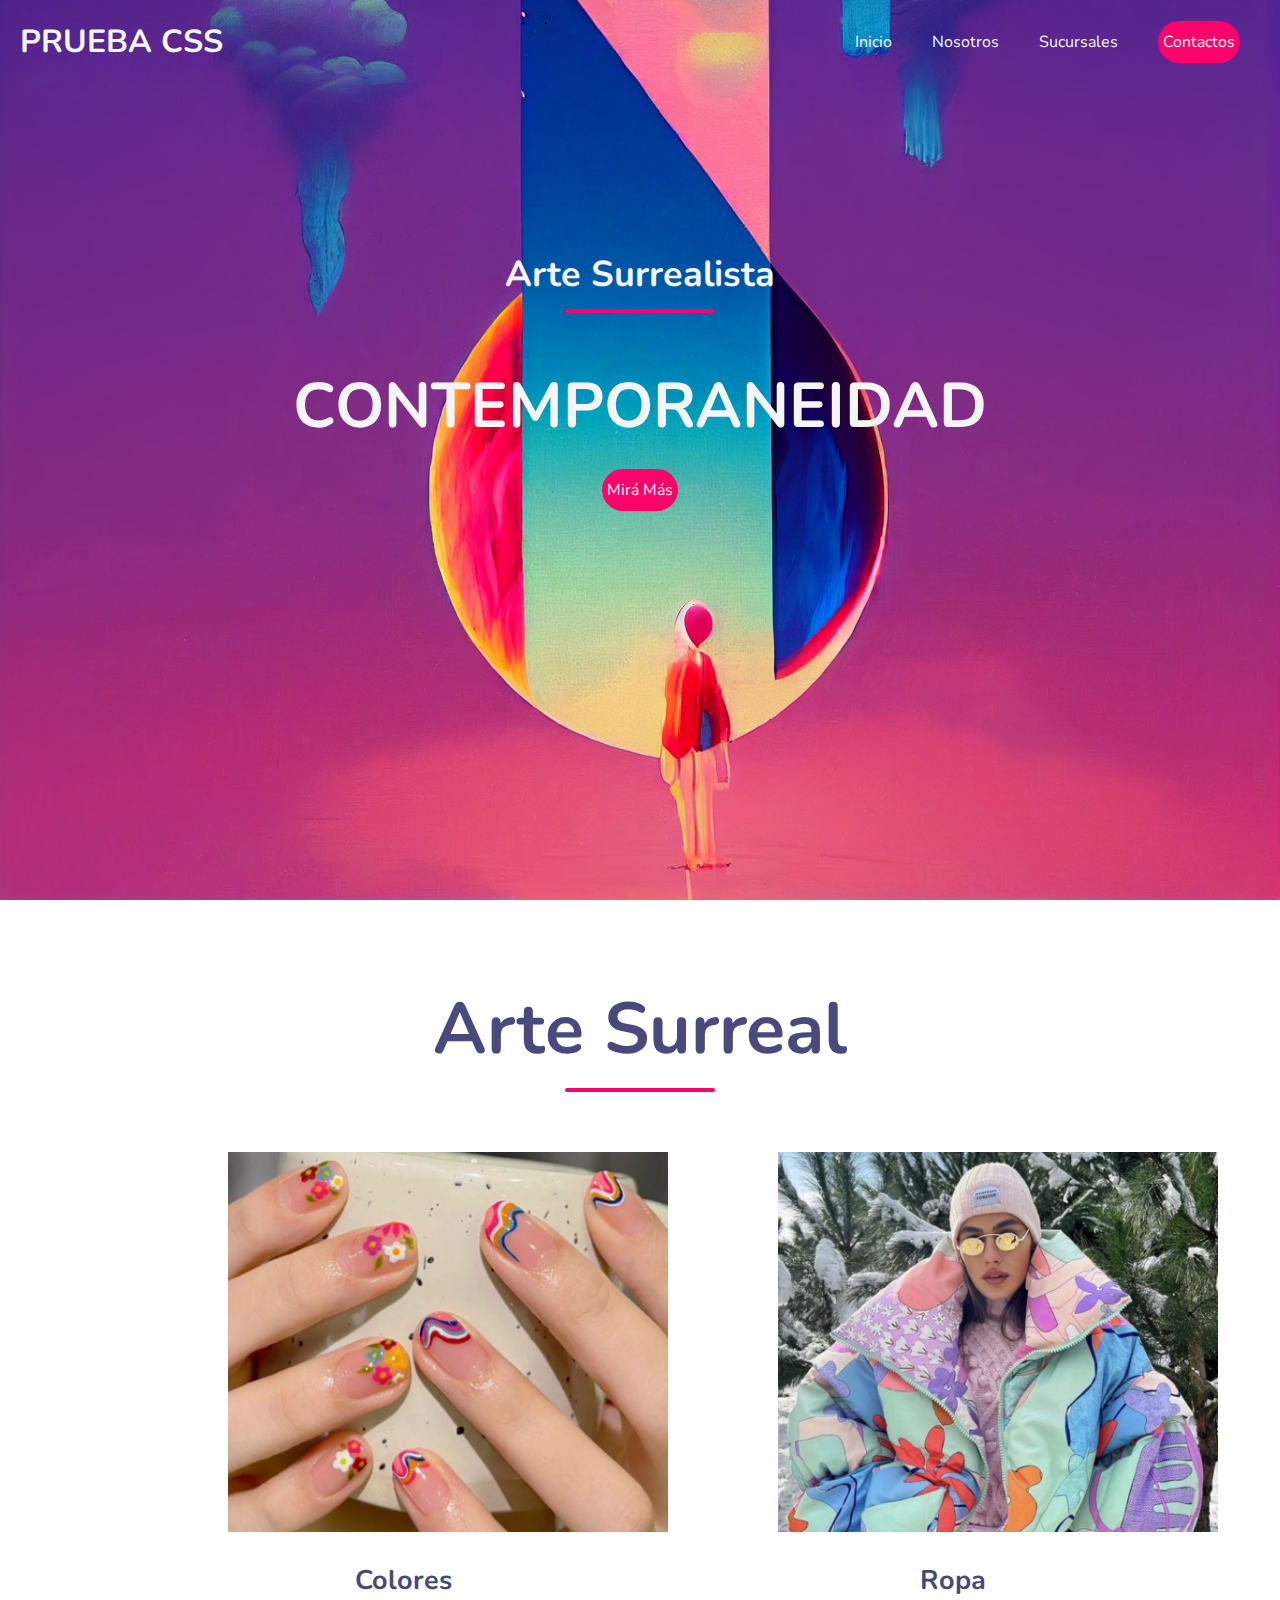
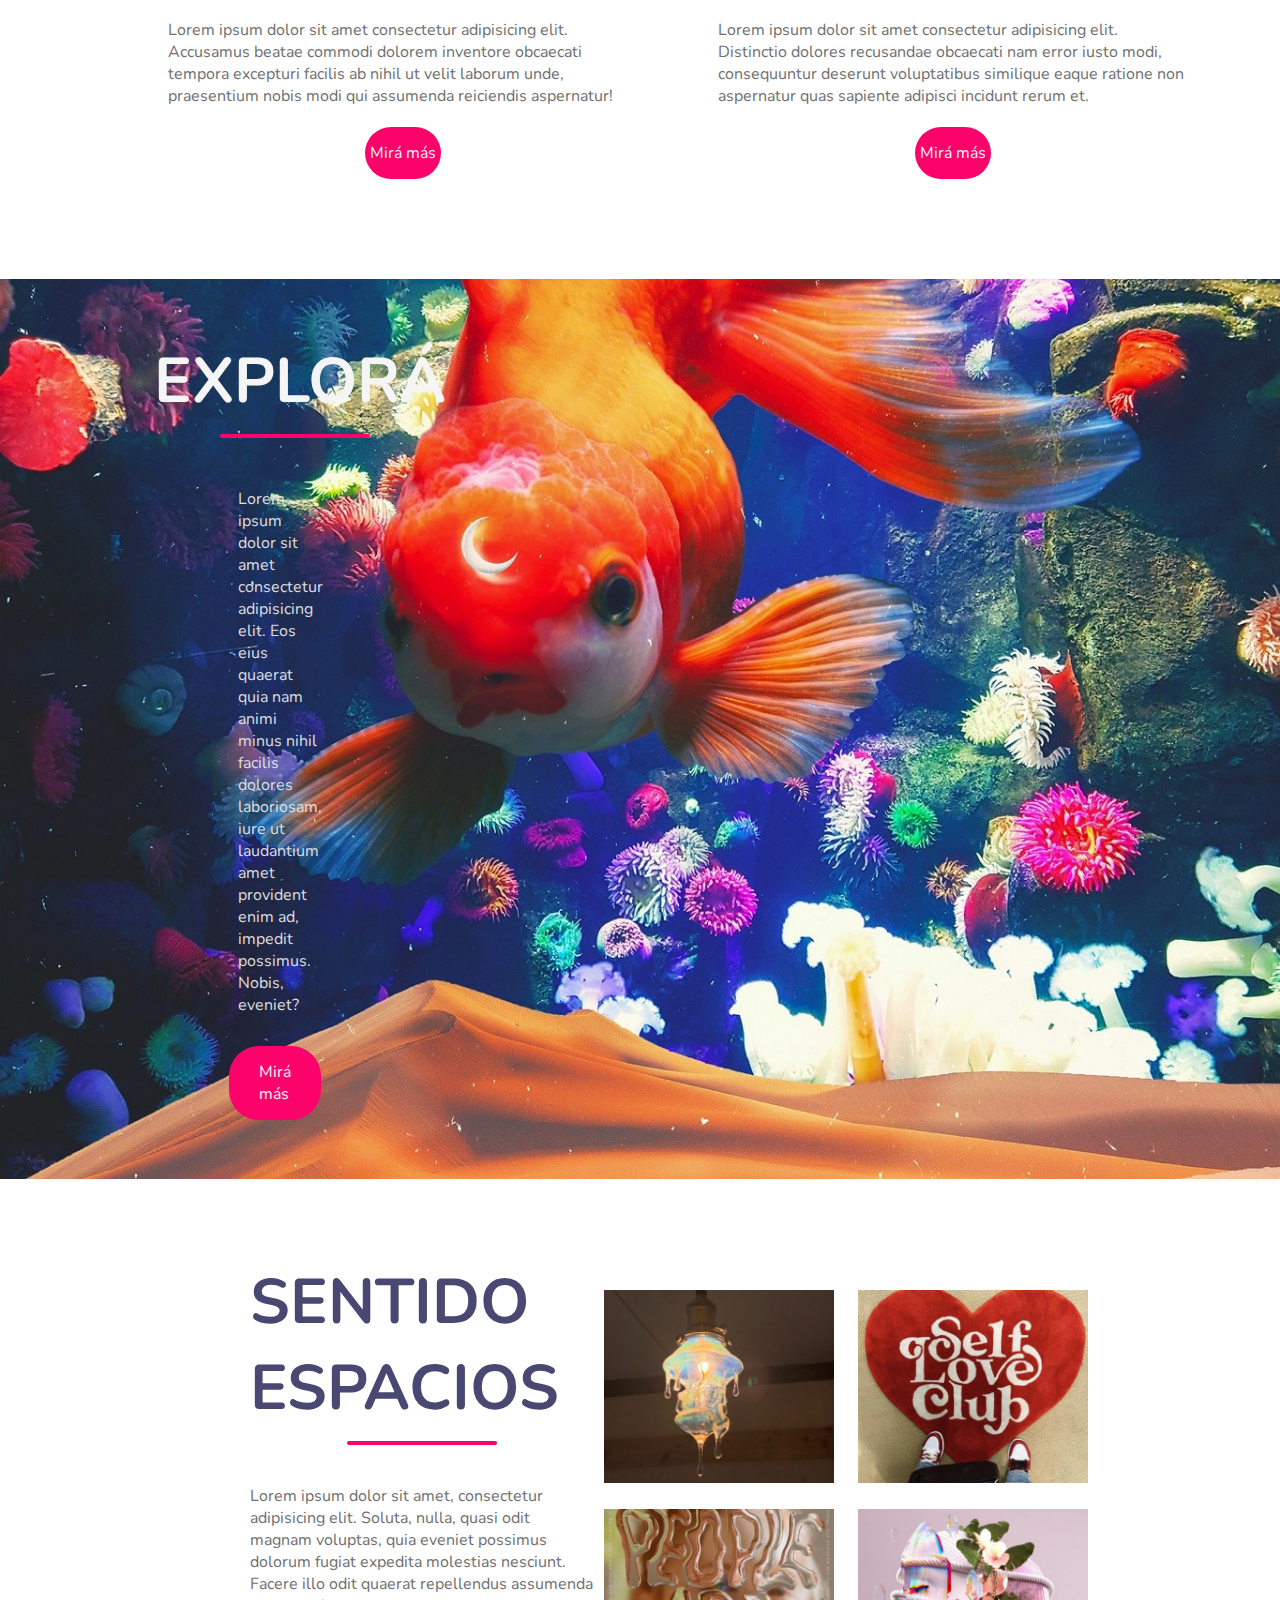
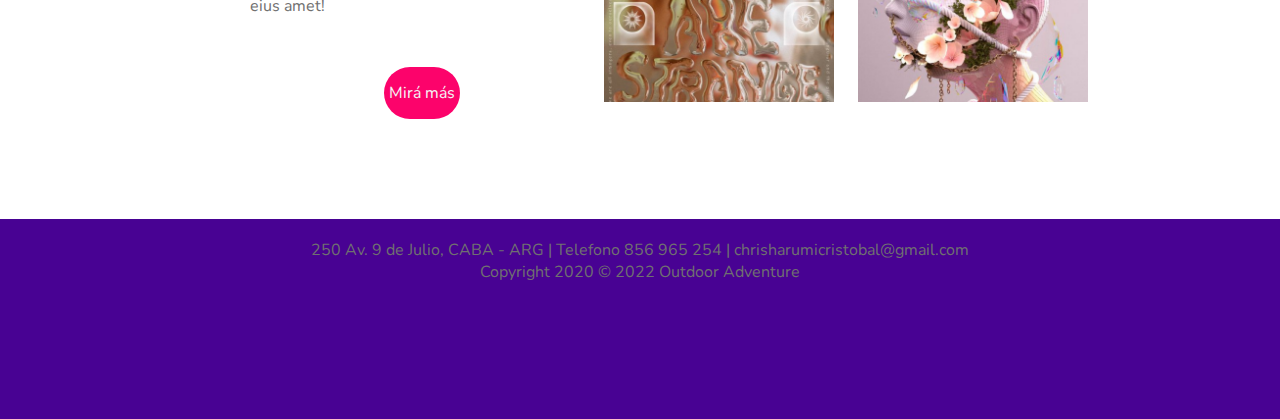
<file: index.html>
<!DOCTYPE html>
<html lang="en">

<head>
    <meta charset="UTF-8">
    <meta http-equiv="X-UA-Compatible" content="IE=edge">
    <meta name="viewport" content="width=device-width, initial-scale=1.0">
    <link rel="stylesheet" href="indexpruebacss.css">
    <title>Prueba CSS</title>
</head>

<body>

    <!--navbar-->
    <nav class="navbar">
        <h1 class="logo">PRUEBA CSS</h1>
        <ul class="nav-links">
            <li><a href=""></a>Inicio</li>
            <li><a href=""></a>Nosotros</li>
            <li><a href=""></a>Sucursales</li>
            <li class="ctn"><a href=""></a>Contactos</li>
        </ul>
    </nav>
    <!--final de navbar-->

    <!--header y títulos-->
    <header>
        <div class="header-content">
            <h2>Arte Surrealista</h2>
            <div class="line"></div>
            <h1>CONTEMPORANEIDAD</h1>
            <a href="" class="ctn">Mirá Más</a>
        </div>
    </header>
    <!--final de hader y títulos-->

    <!--segunda parte de la pagina-->
    <section class="events">
        <div class="tittle">
            <h1>Arte Surreal</h1>
            <div class="line"></div>
        </div>
        <div class="row">
            <div class="col">
                <img class="img" src="./imagenes/img1.png" alt="">
                <h4>Colores</h4>
                <p>Lorem ipsum dolor sit amet consectetur adipisicing elit. Accusamus beatae commodi dolorem inventore
                    obcaecati tempora excepturi facilis ab nihil ut velit laborum unde, praesentium nobis modi qui
                    assumenda reiciendis aspernatur!</p>
                <a href="#" class="ct2">Mirá más</a>
            </div>
            <div class="col">
                <img class="img" src="./imagenes/img2.png" alt="">
                <h4>Ropa</h4>
                <p>Lorem ipsum dolor sit amet consectetur adipisicing elit. Distinctio dolores recusandae obcaecati nam error iusto modi, consequuntur deserunt voluptatibus similique eaque ratione non aspernatur quas sapiente 
                    adipisci incidunt rerum et.</p>
                <a href="#" class="ct2">Mirá más</a>
            </div>
        </div>
    </section>
    <!--final de segunda parte de la pagina-->

    <!--tercera parte de la pagina-->
    <section class="explore">
        <div class="explore-content">
            <h1>EXPLORÁ</h1>
            <div class="line"></div>
            <p>Lorem ipsum dolor sit amet consectetur adipisicing elit. Eos eius quaerat quia nam animi minus nihil facilis dolores laboriosam, iure ut laudantium amet provident enim ad, impedit possimus. Nobis, eveniet?</p>
            <a href="#" class="ctn3">Mirá más</a>
        </div>
    </section>
    <!--final de la tercera parte de la pagina-->

    <!--cuarta parte de la pagina-->
    <section class="tours">
        <div class="row">
            <div class="col content-col">
                <h1>SENTIDO ESPACIOS</h1>
                <div class="line"></div>
                <p>Lorem ipsum dolor sit amet, consectetur adipisicing elit. Soluta, nulla, quasi odit magnam voluptas, quia eveniet possimus dolorum fugiat expedita molestias nesciunt. Facere illo odit quaerat repellendus assumenda eius amet!</p>
                <a href="#" class="ctn4">Mirá más</a>
            </div>
            <div class="image-gallery">
                    <img src="./imagenes/img3.png" alt="">
                    <img src="./imagenes/img4.png" alt="">
                    <img src="./imagenes/img5.png" alt="">
                    <img src="./imagenes/img6.png" alt="">
            </div>    
        </div>
    </section>
    <!--final de cuarta parte de la pagina-->

    <!--parte final-->
    <section class="footer">
        <p>250 Av. 9 de Julio, CABA - ARG | Telefono 856 965 254 | chrisharumicristobal@gmail.com</p>
        <p>Copyright 2020 © 2022 Outdoor Adventure</p>
    </section>
</body>

</html>
</file>
<file: indexpruebacss.css>
@import url('https://fonts.googleapis.com/css2?family=Nunito:ital,wght@1,700&display=swap');

/*configurar toda la pagina*/
*{
    margin: 0;
    padding: 0;
    box-sizing: border-box;
    font-family: 'Nunito', sans-serif;
}

/*configuraciones generales*/
a{
    text-decoration: none;
}

ul{
    list-style: none;
}

body  html{
    overflow-x: hidden;
}

section{
    width: 80%;
    margin: 80px auto;
}
/*final de configuraciones generales*/

/*header  y tituloss*/
header{
    width: 100vw;
    height: 100vh;
    background-image: url(./imagenes/fondo.bg.jpg);
    background-position: bottom;
    background-size: cover;
    display: flex;
    align-items: center;
    justify-content: center;
}

.header-content{
    margin-bottom: 150px;
    color: whitesmoke;
    text-align: center;
}

.header-content h2{
    font-size: 4vmin;
}

.line{
    width: 150px;
    height: 4px;
    background: #fc036b;
    margin: 10px auto;
    border-radius: 5px;
}

.header-content h1{
    font-size: 7vmin;
    margin-top: 50px;
    margin-bottom: 30px;
}

.ctn{
    padding: 10px 5px;
    background: #fc036b;
    border-radius: 30px;
    color: whitesmoke;
}

/*final de header y titulos*/

/*inicio de navbar*/
.navbar{
    position: absolute;
    top: 0;
    left: 0;
    display: flex;
    width: 100%;
    justify-content: space-between;
    padding: 20px;
    color: whitesmoke;
}

.nav-links{
    display: flex;
    align-items: center;
}

.nav-links li{
    margin: 0 20px;
}

.menu-btn{
    position: absolute;
    top: 30px;
    right: 30px;
    width: 40px;
    cursor: pointer;
}
/*final del navbar*/

/*segunda parte de la pagina*/
.tittle{
    text-align: center;
    font-size: 4vmin;
    color: rgb(73,73,126);
}

.row{
    display: flex;
    align-items: center;
    width: 100%;
    justify-content: space-between;
}

.row .col{
    display: flex;
    flex-direction: column;
    align-self: center;
}

.events .row{
    margin-top: 50px;
}

h4{
    font-size: 3vmin;
    color: #484872;
    margin: 20px auto;
}

p{
    color:#707070;
    padding: 0px 40px;
}

.ct2{
    padding: 15px 5px;
    padding-left: 5px;
    margin: 20px auto;
    background: #fc036b;
    border-radius: 30px;
    color: whitesmoke;
}

.events .ct2{
    margin-top: 20px;
}

.img{
    height: 400px;
    width: 550px;
    padding-left: 100px;
}
/*final de la segunda parte de la pagina*/

/*tercera parte de la pagina*/
.explore{
    width: 100%;
    height: 100vh;
    background-image: url("./imagenes/bg2.jpg");
    background-position: center;
    background-size: cover;
    background-repeat: no-repeat;
    display: flex;
    align-items: center;
}

.explore-content{
    width: 60px;
    padding: 50px;
    color: whitesmoke;
    display: flex;
    align-items: center;
    flex-direction: column;
}

.explore-content h1{
    font-size: 7vmin;
    padding-left: 500px;
}

.explore-content .line{
    margin-bottom: 50px;
    margin-left: 170px;
}

.explore-content p{
    color: rgb(221, 221, 221);
    padding-left: 500px;
}

.explore-content .ctn{
    margin-top: 40px;
    margin-left: 425px;
}

.ctn3{
    padding-left: 30px;
    padding-right: 30px;
    padding-top: 15px;
    padding-bottom: 15px;
    margin-top: 30px;
    margin-left: 450px;
    background: #fc036b;
    border-radius: 30px;
    color: whitesmoke;
}
/*final de tercera parte*/


/*cuarta parte de la pagina*/
.tours {
    margin-left: 250px;
}

.content-col{
    width: 40%;
}

.tours .image-gallery{

}

.tours .row .col{
    width: 50%;
}

div > div > img{
    width: 250px;
    padding: 10px;
}

.content-col h1{
    font-size: 7vmin;
    color: #484872;
}

.content-col line{
    border-left: 50px;
}

.content-col p{
    padding: 0;
    margin: 30px auto;
}

.ctn4{
    padding: 15px 5px;
    padding-left: 5px;
    margin: 20px auto;
    background: #fc036b;
    border-radius: 30px;
    color: whitesmoke;
}
/*final de la cuarta parat*/

/*footer*/
.footer{
    width: 100%;
    height: 200px;
    padding: 20px 80px;
    margin: 0;
    background: #480293;
    text-align: center;
}
</file>
